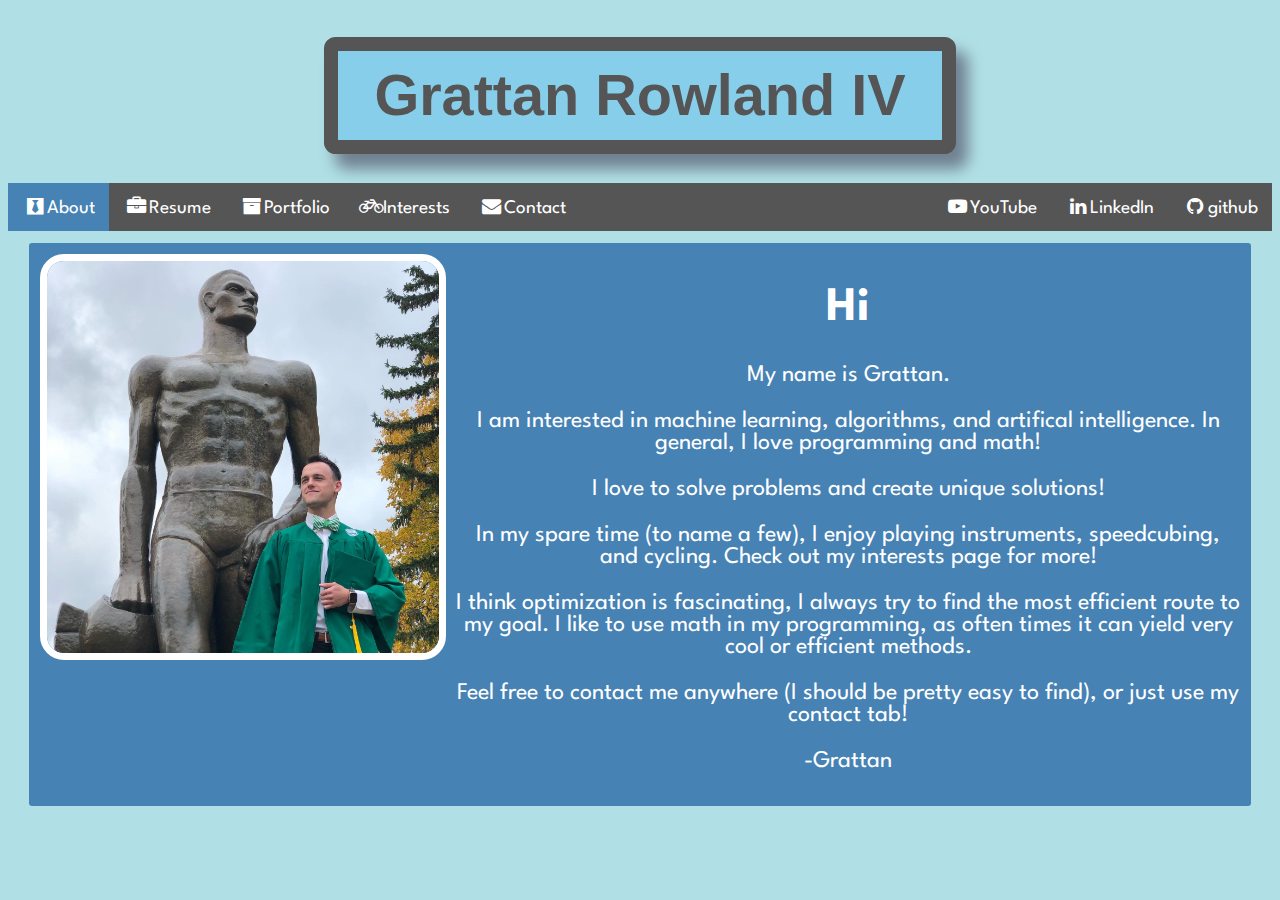
<file: index.html>
<!DOCTYPE html>
<html lang="en">
<head>
    <meta charset="utf-8">
    <title>Grattan Rowland IV | About</title>

    <meta name="Grattan Rowland IV" content="">
    <meta name="description" content="">
    <meta name="viewport" content="width=device-width, initial-scale=1">

    <link href="base.css" rel="stylesheet" type="text/css">
    <link href="https://fonts.googleapis.com/css?family=Spartan" rel="stylesheet" type="text/css">
    <link rel="stylesheet" href="https://cdnjs.cloudflare.com/ajax/libs/font-awesome/4.7.0/css/font-awesome.min.css">
    <link rel="icon" href="images/icon-2.png">
</head>
<body>
    <header>

        <a href="index.html">
            <div class="charcoal-text header-border">Grattan Rowland IV</div>
        </a>
    </header>

    <div class="navbar">
        <a class="active" href="index.html"><i class="fa fa-fw fa-black-tie"></i>About</a>
        <a href="resume.html"><i class="fa fa-fw fa-briefcase"></i>Resume</a>
        <a href="portfolio.html"><i class="fa fa-fw fa-archive"></i>Portfolio</a>
        <a href="interests.html"><i class="fa fa-fw fa-bicycle"></i>Interests</a>
        <a href="contact.html"><i class="fa fa-fw fa-envelope"></i>Contact</a>
        <a class="redirect" href="https://github.com/gratrow96/"><i class="fa fa-fw fa-github"></i>github</a>
        <a class="redirect" href="https://www.linkedin.com/in/grattan-rowland-iv/"><i class="fa fa-fw fa-linkedin"></i>LinkedIn</a>
        <a class="redirect" href="https://www.youtube.com/channel/UCwzqjpGeOSCIyZ8GLeaSjAQ"><i class="fa fa-fw fa-youtube-play"></i>YouTube</a>
    </div>

    <div class='row steelblue-box white-text centered-text'>
        <div class='row-pic'>
        <img class='indexContent' src="images/me.jpeg" alt="me-pic">
        </div>
        <div class='row-info'>
            <h1 class='bolder-text'>
                Hi
            </h1>
            <p class='indexText'>
                <p>
                    My name is Grattan.
                </p>
    
                <p>
                    I am interested in machine learning, algorithms, and artifical intelligence. In general, I love 
                programming and math!
                </p>
                
                <p>
                    I love to solve problems and create unique solutions!
                </p> 
                
                <p>
                    In my spare time (to name a few), I enjoy playing instruments,
                 speedcubing, and cycling. Check out my interests page for more!
                </p> 
                 
                <p>
                    I think optimization is fascinating, I always try to find the most efficient route to my goal. I like to use math 
                in my programming, as often times it can yield very cool or efficient methods. 
                </p>
                 
                <p>
                    Feel free to contact me anywhere (I should be pretty easy to find), or 
                just use my contact tab!
                </p> 
                 
                <p>
                    -Grattan
                </p>
            </p>
        </div>
    </div>
</body>
</html>
</file>
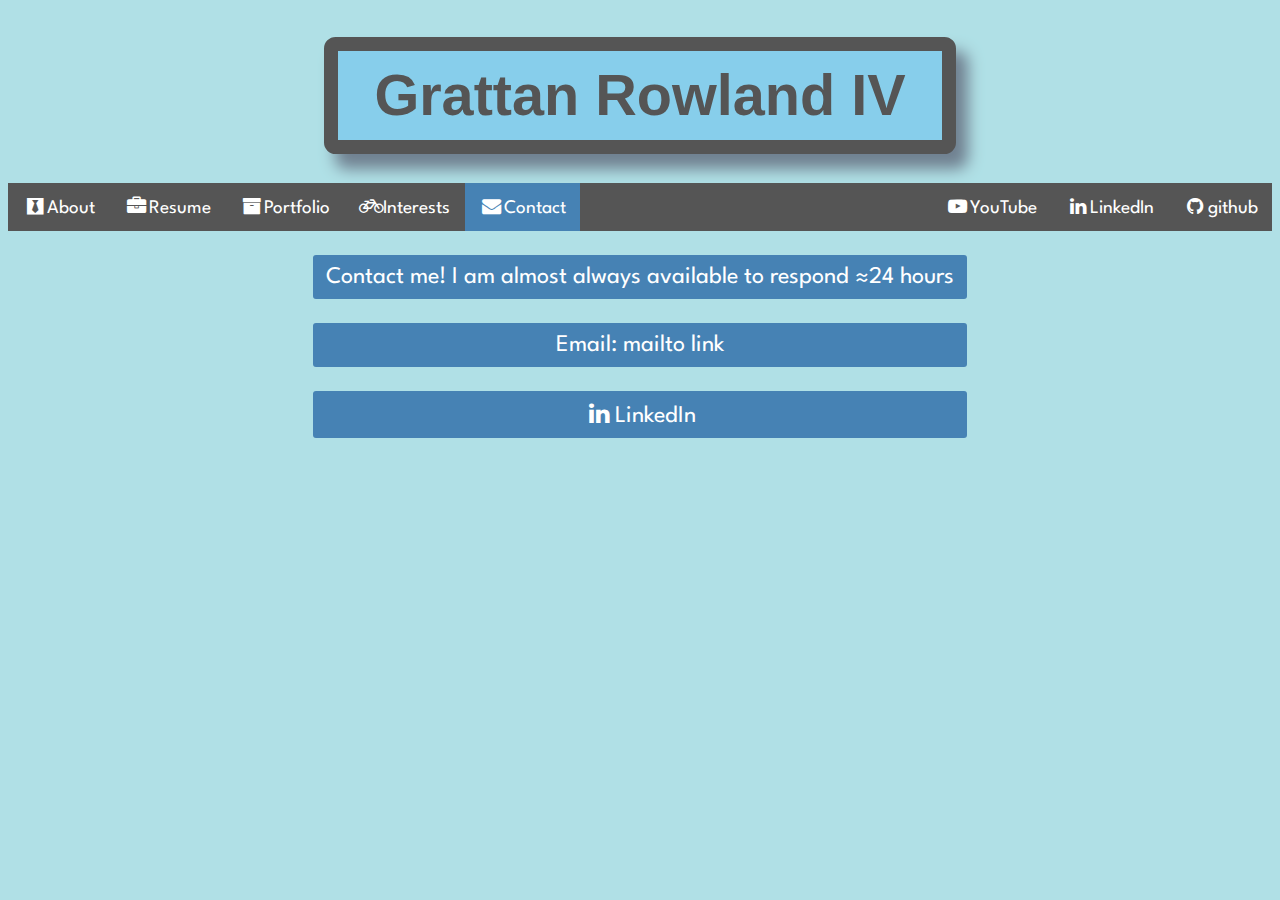
<file: contact.html>
<!DOCTYPE html>
<html lang="en">
<head>
    <meta charset="UTF-8">
    <title>Grattan Rowland IV | Contact</title>

    <meta name="Grattan Rowland IV" content="">
    <meta name="description" content="">
    <meta name="viewport" content="width=device-width, initial-scale=1">

    <link href="base.css" rel="stylesheet" type="text/css">
    <link href="https://fonts.googleapis.com/css?family=Spartan" rel="stylesheet" type="text/css">
    <link rel="stylesheet" href="https://cdnjs.cloudflare.com/ajax/libs/font-awesome/4.7.0/css/font-awesome.min.css">
    <link rel="icon" href="images/icon-2.png">
</head>
<body>

    <header>
        <a href="index.html">
            <div class="charcoal-text header-border">Grattan Rowland IV</div>
        </a>
    </header>

    <div class="navbar">
        <a href="index.html"><i class="fa fa-fw fa-black-tie"></i>About</a>
        <a href="resume.html"><i class="fa fa-fw fa-briefcase"></i>Resume</a>
        <a href="portfolio.html"><i class="fa fa-fw fa-archive"></i>Portfolio</a>
        <a href="interests.html"><i class="fa fa-fw fa-bicycle"></i>Interests</a>
        <a class="active" href="contact.html"><i class="fa fa-fw fa-envelope"></i>Contact</a>
        <a class="redirect" href="https://github.com/gratrow96/"><i class="fa fa-fw fa-github"></i>github</a>
        <a class="redirect" href="https://www.linkedin.com/in/grattan-rowland-iv/"><i class="fa fa-fw fa-linkedin"></i>LinkedIn</a>
        <a class="redirect" href="https://www.youtube.com/channel/UCwzqjpGeOSCIyZ8GLeaSjAQ"><i class="fa fa-fw fa-youtube-play"></i>YouTube</a>
    </div>

    <p id="narrow-box" class="centered-text steelblue-box white-text">
        Contact me! I am almost always available to respond ≈24 hours
    </p>

    <p id="narrow-box" class="centered-text steelblue-box white-text">
        Email: <a class="link-in-steelblue white-text" href="mailto:gratrow96@gmail.com">mailto link</a>
    </p>

    <p id="narrow-box" class="centered-text steelblue-box white-text">
        <a class="redirect" href="https://www.linkedin.com/in/grattan-rowland-iv/"><i class="fa fa-fw fa-linkedin"></i>LinkedIn</a>
    </p>

</body>
</html>
</file>
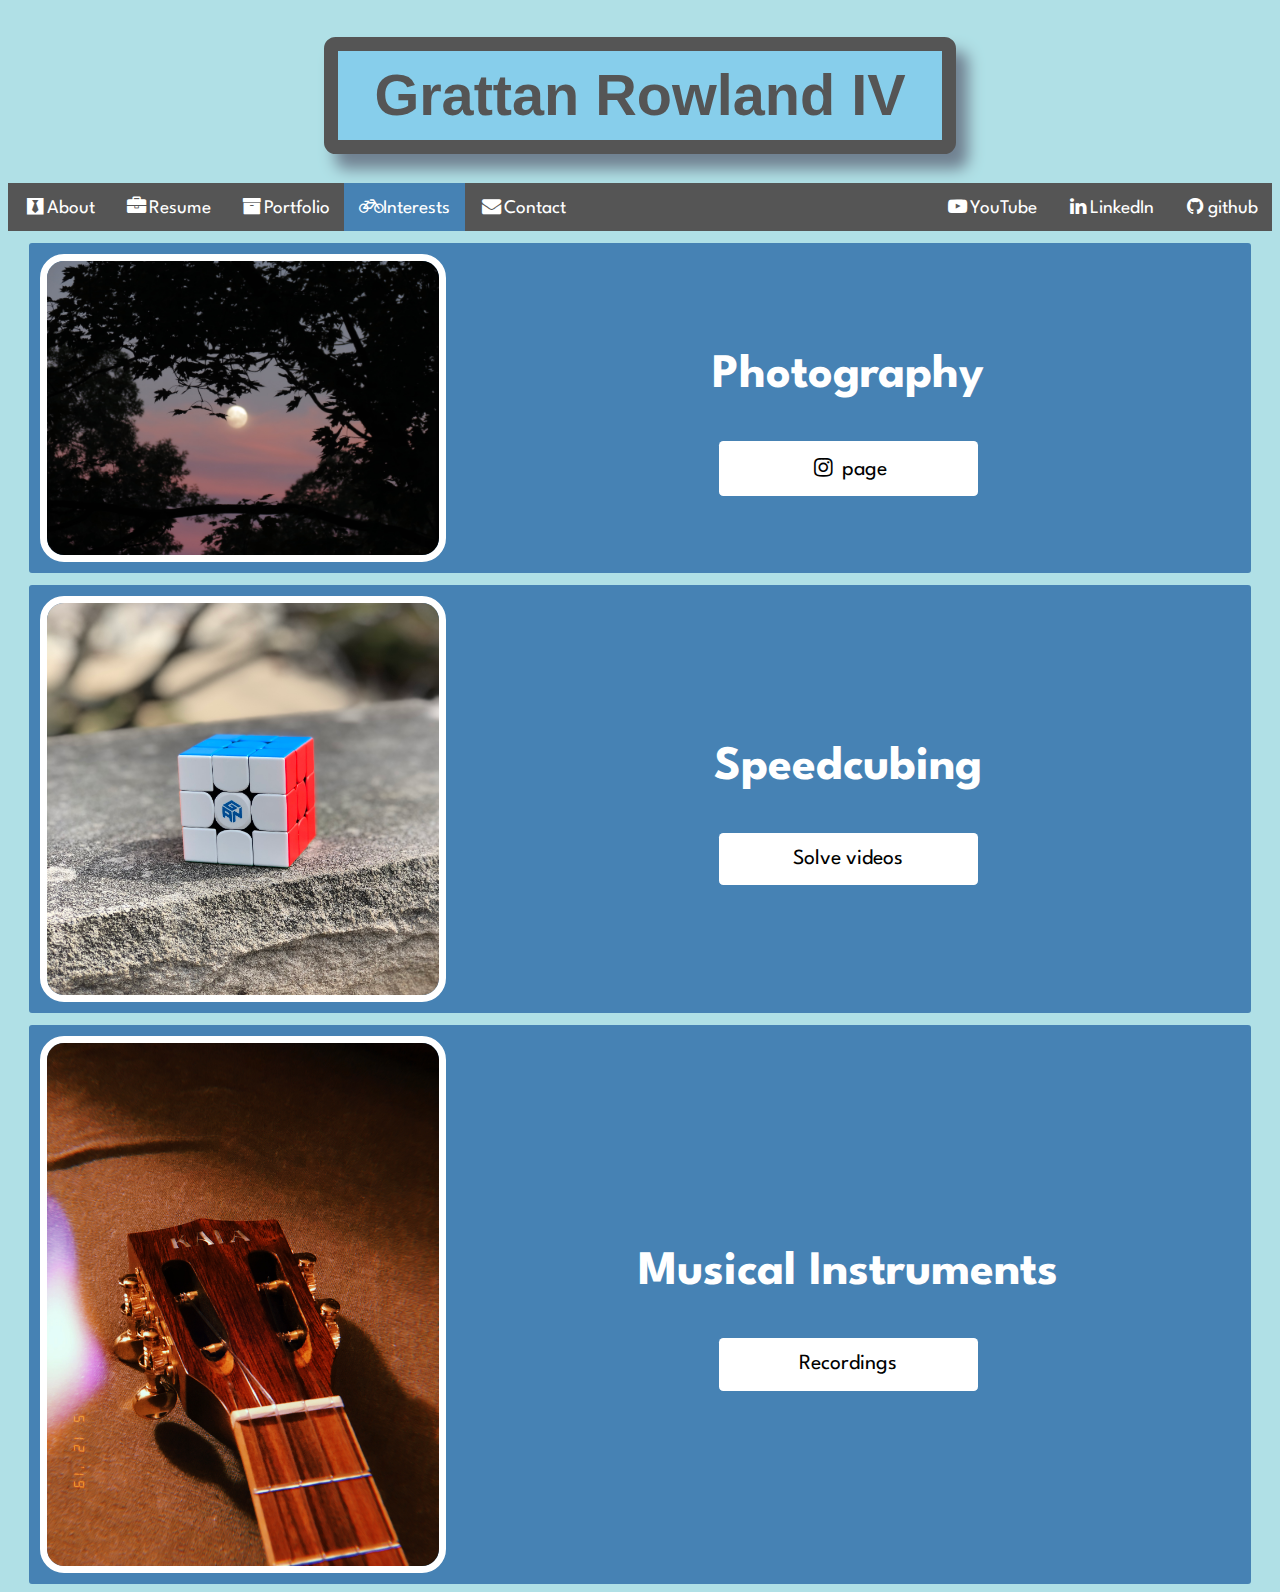
<file: interests.html>
<!DOCTYPE html>
<html lang="en">
<head>
    <meta charset="UTF-8">
    <title>Grattan Rowland IV | Interests</title>

    <meta name="Grattan Rowland IV" content="">
    <meta name="description" content="">
    <meta name="viewport" content="width=device-width, initial-scale=1">

    <link href="base.css" rel="stylesheet" type="text/css">
    <link href="https://fonts.googleapis.com/css?family=Spartan" rel="stylesheet" type="text/css">
    <link rel="stylesheet" href="https://cdnjs.cloudflare.com/ajax/libs/font-awesome/4.7.0/css/font-awesome.min.css">
    <link rel="icon" href="images/icon-2.png">
</head>
<body>

    <header>
        <a href="index.html">
            <div class="charcoal-text header-border">Grattan Rowland IV</div>
        </a>
    </header>

    <div class="navbar">
        <a href="index.html"><i class="fa fa-fw fa-black-tie"></i>About</a>
        <a href="resume.html"><i class="fa fa-fw fa-briefcase"></i>Resume</a>
        <a href="portfolio.html"><i class="fa fa-fw fa-archive"></i>Portfolio</a>
        <a class="active" href="interests.html"><i class="fa fa-fw fa-bicycle"></i>Interests</a>
        <a href="contact.html"><i class="fa fa-fw fa-envelope"></i>Contact</a>
        <a class="redirect" href="https://github.com/gratrow96/"><i class="fa fa-fw fa-github"></i>github</a>
        <a class="redirect" href="https://www.linkedin.com/in/grattan-rowland-iv/"><i class="fa fa-fw fa-linkedin"></i>LinkedIn</a>
        <a class="redirect" href="https://www.youtube.com/channel/UCwzqjpGeOSCIyZ8GLeaSjAQ"><i class="fa fa-fw fa-youtube-play"></i>YouTube</a>
    </div>

    <div class='row steelblue-box white-text centered-text'>
        <div class='row-pic'>
        <img class='interestContent' src="images/moon.JPG" alt="interest-pic">
        </div>
        <div class='row-info'>
            <h1 class='bolder-text'>
                Photography
            </h1>
            <p class='interestText'>
                <!-- text text text -->
            </p>
            <div class='row-buttons'>
                <a class= "learnMoreButton" href="https://www.instagram.com/gratpics/" target="_blank"><i class="fa fa-fw fa-instagram"></i> page</a>
            </div>
        </div>
    </div>

    <div class='row steelblue-box white-text centered-text'>
        <div class='row-pic'>
        <img class='interestContent' src="images/speedcube-image.jpg" alt="interest-pic">
        </div>
        <div class='row-info'>
            <h1 class='bolder-text'>
                Speedcubing
            </h1>
            <p class='interestText'>
                <!-- text text text -->
            </p>
            <div class='row-buttons'>
                <a class="learnMoreButton" href="speedcubing.html">Solve videos</a>
            </div>
        </div>
    </div>

    <div class='row steelblue-box white-text centered-text'>
        <div class='row-pic'>
        <img class='interestContent' src="images/uke_image.JPG" alt="interest-pic">
        </div>
        <div class='row-info'>
            <h1 class='bolder-text'>
                Musical Instruments
            </h1>
            <p class='interestText'>
                <!-- text text text -->
            </p>
            <div class='row-buttons'>
                    <a class='learnMoreButton' href="recordings.html">Recordings</a>
            </div>
        </div>
    </div>

    <!-- <div class='row steelblue-box white-text centered-text'>
        <div class='row-pic'>
        <img class='interestContent' src="#" alt="interest-pic">
        </div>
        <div class='row-info'>
            <h1 class='bolder-text'>
                interest title
            </h1>
            <p class='interestText'>
                text text text
            </p>
            <div class='row-buttons'>
                <button class='learnMoreButton'>
                    <a href="#" target="_blank">More content</a>
                </button>
            </div>
        </div>
    </div> -->

</body>
</html>
</file>
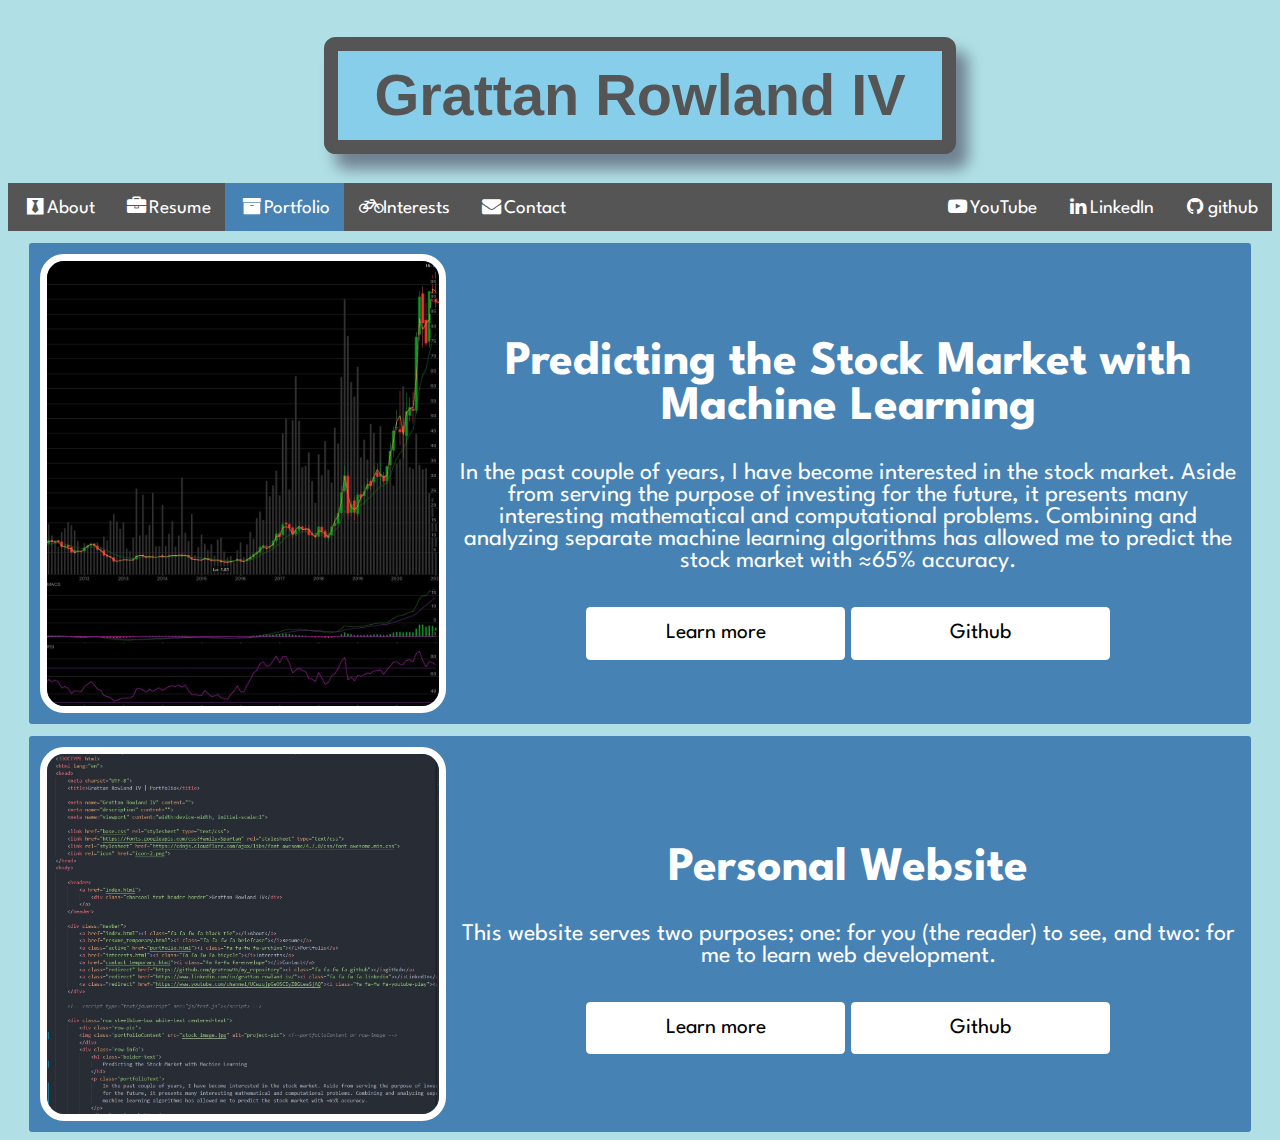
<file: portfolio.html>
<!DOCTYPE html>
<html lang="en">
<head>
    <meta charset="UTF-8">
    <title>Grattan Rowland IV | Portfolio</title>

    <meta name="Grattan Rowland IV" content="">
    <meta name="description" content="">
    <meta name="viewport" content="width=device-width, initial-scale=1">

    <link href="base.css" rel="stylesheet" type="text/css">
    <link href="https://fonts.googleapis.com/css?family=Spartan" rel="stylesheet" type="text/css">
    <link rel="stylesheet" href="https://cdnjs.cloudflare.com/ajax/libs/font-awesome/4.7.0/css/font-awesome.min.css">
    <link rel="icon" href="images/icon-2.png">
</head>
<body>

    <header>
        <a href="index.html">
            <div class="charcoal-text header-border">Grattan Rowland IV</div>
        </a>
    </header>

    <div class="navbar">
        <a href="index.html"><i class="fa fa-fw fa-black-tie"></i>About</a>
        <a href="resume.html"><i class="fa fa-fw fa-briefcase"></i>Resume</a>
        <a class="active" href="portfolio.html"><i class="fa fa-fw fa-archive"></i>Portfolio</a>
        <a href="interests.html"><i class="fa fa-fw fa-bicycle"></i>Interests</a>
        <a href="contact.html"><i class="fa fa-fw fa-envelope"></i>Contact</a>
        <a class="redirect" href="https://github.com/gratrow96/"><i class="fa fa-fw fa-github"></i>github</a>
        <a class="redirect" href="https://www.linkedin.com/in/grattan-rowland-iv/"><i class="fa fa-fw fa-linkedin"></i>LinkedIn</a>
        <a class="redirect" href="https://www.youtube.com/channel/UCwzqjpGeOSCIyZ8GLeaSjAQ"><i class="fa fa-fw fa-youtube-play"></i>YouTube</a>
    </div>

    <div class='row steelblue-box white-text centered-text'>
        <div class='row-pic'>
        <img class='portfolioContent' src="images/stock_image.jpg" alt="project-pic"> <!--portfolioContent or row-image -->
        </div>
        <div class='row-info'>
            <h1 class='bolder-text'>
                Predicting the Stock Market with Machine Learning
            </h1>
            <p class='portfolioText'>
                In the past couple of years, I have become interested in the stock market. Aside from serving the purpose of investing
                for the future, it presents many interesting mathematical and computational problems. Combining and analyzing separate
                machine learning algorithms has allowed me to predict the stock market with ≈65% accuracy.
            </p>
            <div class='row-buttons'>
                <a class='learnMoreButton' href="stockMLlearnmore.html" target="_blank">Learn more</a> <!--NEED TO MAKE PAGE STILL-->
                <a class='projectRepoButton' href="https://github.com/gratrow96/ml_stock_market" target="_blank">Github</a>
            </div>
        </div>
    </div>

    <div class='row steelblue-box white-text centered-text'>
        <div class='row-pic'>
        <img class='portfolioContent' src="images/site_code_image.jpg" alt="project-pic"> <!--portfolioContent or row-image -->
        </div>
        <div class='row-info'>
            <h1 class='bolder-text'>
                Personal Website
            </h1>
            <p class='portfolioText'>
                This website serves two purposes; one: for you (the reader) to see, and two: for me to learn web development.
            </p>
            <div class='row-buttons'>
                <a class='learnMoreButton' href="#" target="_blank">Learn more</a> <!--NEED TO MAKE PAGE STILL-->
                <a class='projectRepoButton' href="https://github.com/gratrow96/my_site" target="_blank">Github</a>
            </div>
        </div>
    </div>

    <!-- <div class='row steelblue-box white-text centered-text'>
        <div class='row-pic'>
        <img class='portfolioContent' src="#" alt="project-pic">
        </div>
        <div class='row-info'>
            <h1 class='bolder-text'>
                project title
            </h1>
            <p class='portfolioText'>
                text text text
            </p>
            <div class='row-buttons'>
                <a class='learnMoreButton' href="#" target="_blank">Learn More</a>
                <a class='projectRepoButton' href="#" target="_blank">Github</a>
            </div>
        </div>
    </div> -->

</body>
</html>
</file>
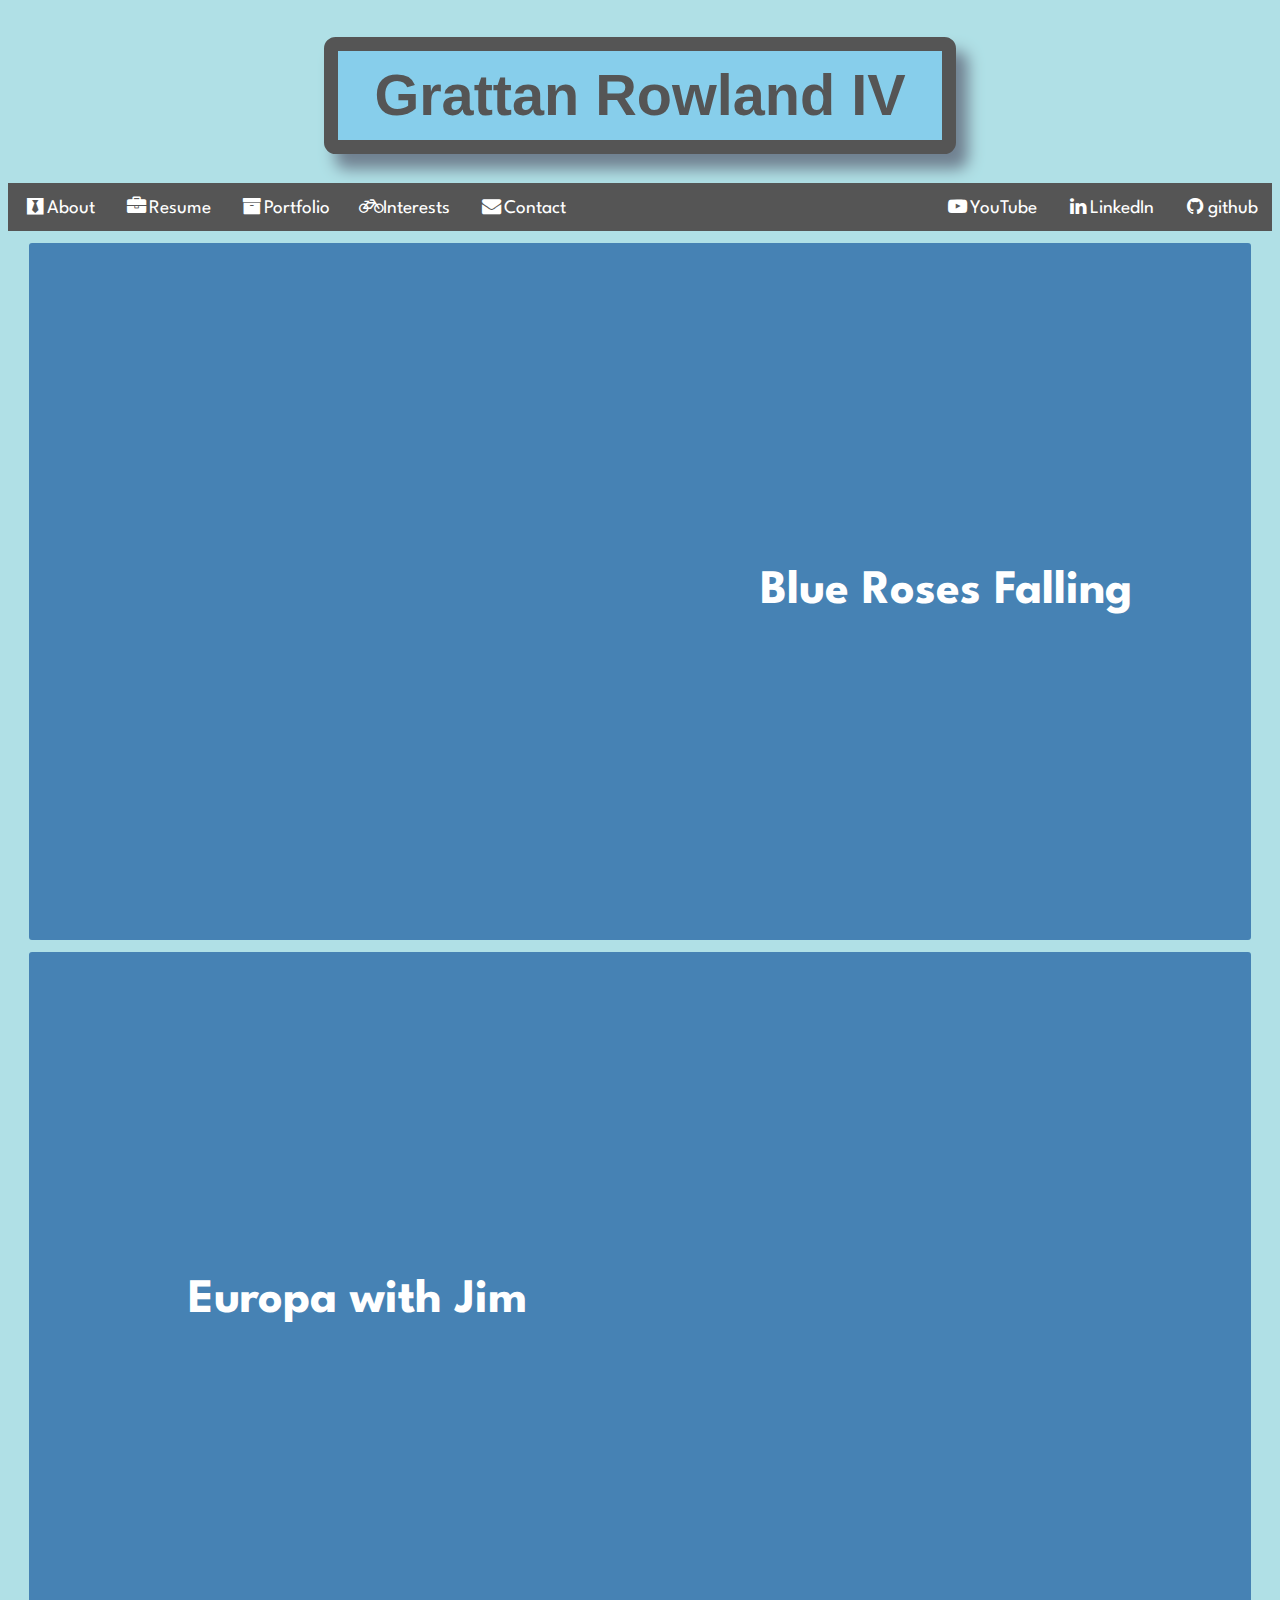
<file: recordings.html>
<!DOCTYPE html>
<html lang="en">
<head>
    <meta charset="utf-8">
    <title>Grattan Rowland IV | Music</title>

    <meta name="Grattan Rowland IV" content="">
    <meta name="description" content="">
    <meta name="viewport" content="width=device-width, initial-scale=1">

    <link href="base.css" rel="stylesheet" type="text/css">
    <link href="https://fonts.googleapis.com/css?family=Spartan" rel="stylesheet" type="text/css">
    <link rel="stylesheet" href="https://cdnjs.cloudflare.com/ajax/libs/font-awesome/4.7.0/css/font-awesome.min.css">
    <link rel="icon" href="images/icon-2.png">
</head>
<body>
    <header>

        <a href="index.html">
            <div class="charcoal-text header-border">Grattan Rowland IV</div>
        </a>
    </header>

    <div class="navbar">
        <a href="index.html"><i class="fa fa-fw fa-black-tie"></i>About</a>
        <a href="resume.html"><i class="fa fa-fw fa-briefcase"></i>Resume</a>
        <a href="portfolio.html"><i class="fa fa-fw fa-archive"></i>Portfolio</a>
        <a href="interests.html"><i class="fa fa-fw fa-bicycle"></i>Interests</a>
        <a href="contact.html"><i class="fa fa-fw fa-envelope"></i>Contact</a>
        <a class="redirect" href="https://github.com/gratrow96/"><i class="fa fa-fw fa-github"></i>github</a>
        <a class="redirect" href="https://www.linkedin.com/in/grattan-rowland-iv/"><i class="fa fa-fw fa-linkedin"></i>LinkedIn</a>
        <a class="redirect" href="https://www.youtube.com/channel/UCwzqjpGeOSCIyZ8GLeaSjAQ"><i class="fa fa-fw fa-youtube-play"></i>YouTube</a>
    </div>

    <div class='row steelblue-box white-text centered-text'>
        <div id="mid-split-row-p" class='row-pic videoWrapper'>
            <iframe width="720" height="405" src="https://www.youtube.com/embed/jbtczDOlWvM" frameborder="0" allow="accelerometer; autoplay; clipboard-write; encrypted-media; gyroscope; picture-in-picture" allowfullscreen></iframe>
        </div>
        <!-- width and height above do nothing, just leaving them for now until I clean up-->
        <div id="mid-split-row-i" class='row-info'>
            <h1 class='bolder-text'>
                Blue Roses Falling
            </h1>
        </div>
    </div>

    <div class='row steelblue-box white-text centered-text'>
        <div id="mid-split-row-i" class='row-info'>
            <h1 class='bolder-text'>
                Europa with Jim
            </h1>
        </div>
        
        <div id="mid-split-row-p" class='row-pic videoWrapper'>
            <iframe width="560" height="315" src="https://www.youtube.com/embed/hfgKIj0MWlE" frameborder="0" allow="accelerometer; autoplay; clipboard-write; encrypted-media; gyroscope; picture-in-picture" allowfullscreen></iframe>
        </div>
    </div>
    
    <!-- <div class='row steelblue-box white-text centered-text'>
        <div id="mid-split-row-i" class='row-info'>
            <h1 class='bolder-text'>
                interest title
            </h1>
        </div>
        
        <div id="mid-split-row-p" class='row-pic videoWrapper'>
            <iframe width="560" height="315" src="#" frameborder="0" allow="accelerometer; autoplay; clipboard-write; encrypted-media; gyroscope; picture-in-picture" allowfullscreen></iframe>
        </div>
    </div>

    <div class='row steelblue-box white-text centered-text'>
        <div id="mid-split-row-p" class='row-pic videoWrapper'>
            <iframe width="560" height="315" src="#" frameborder="0" allow="accelerometer; autoplay; clipboard-write; encrypted-media; gyroscope; picture-in-picture" allowfullscreen></iframe>
        </div>

        <div id="mid-split-row-i" class='row-info'>
            <h1 class='bolder-text'>
                interest title
            </h1>
        </div>
    </div>-->

</body>
</html>
</file>
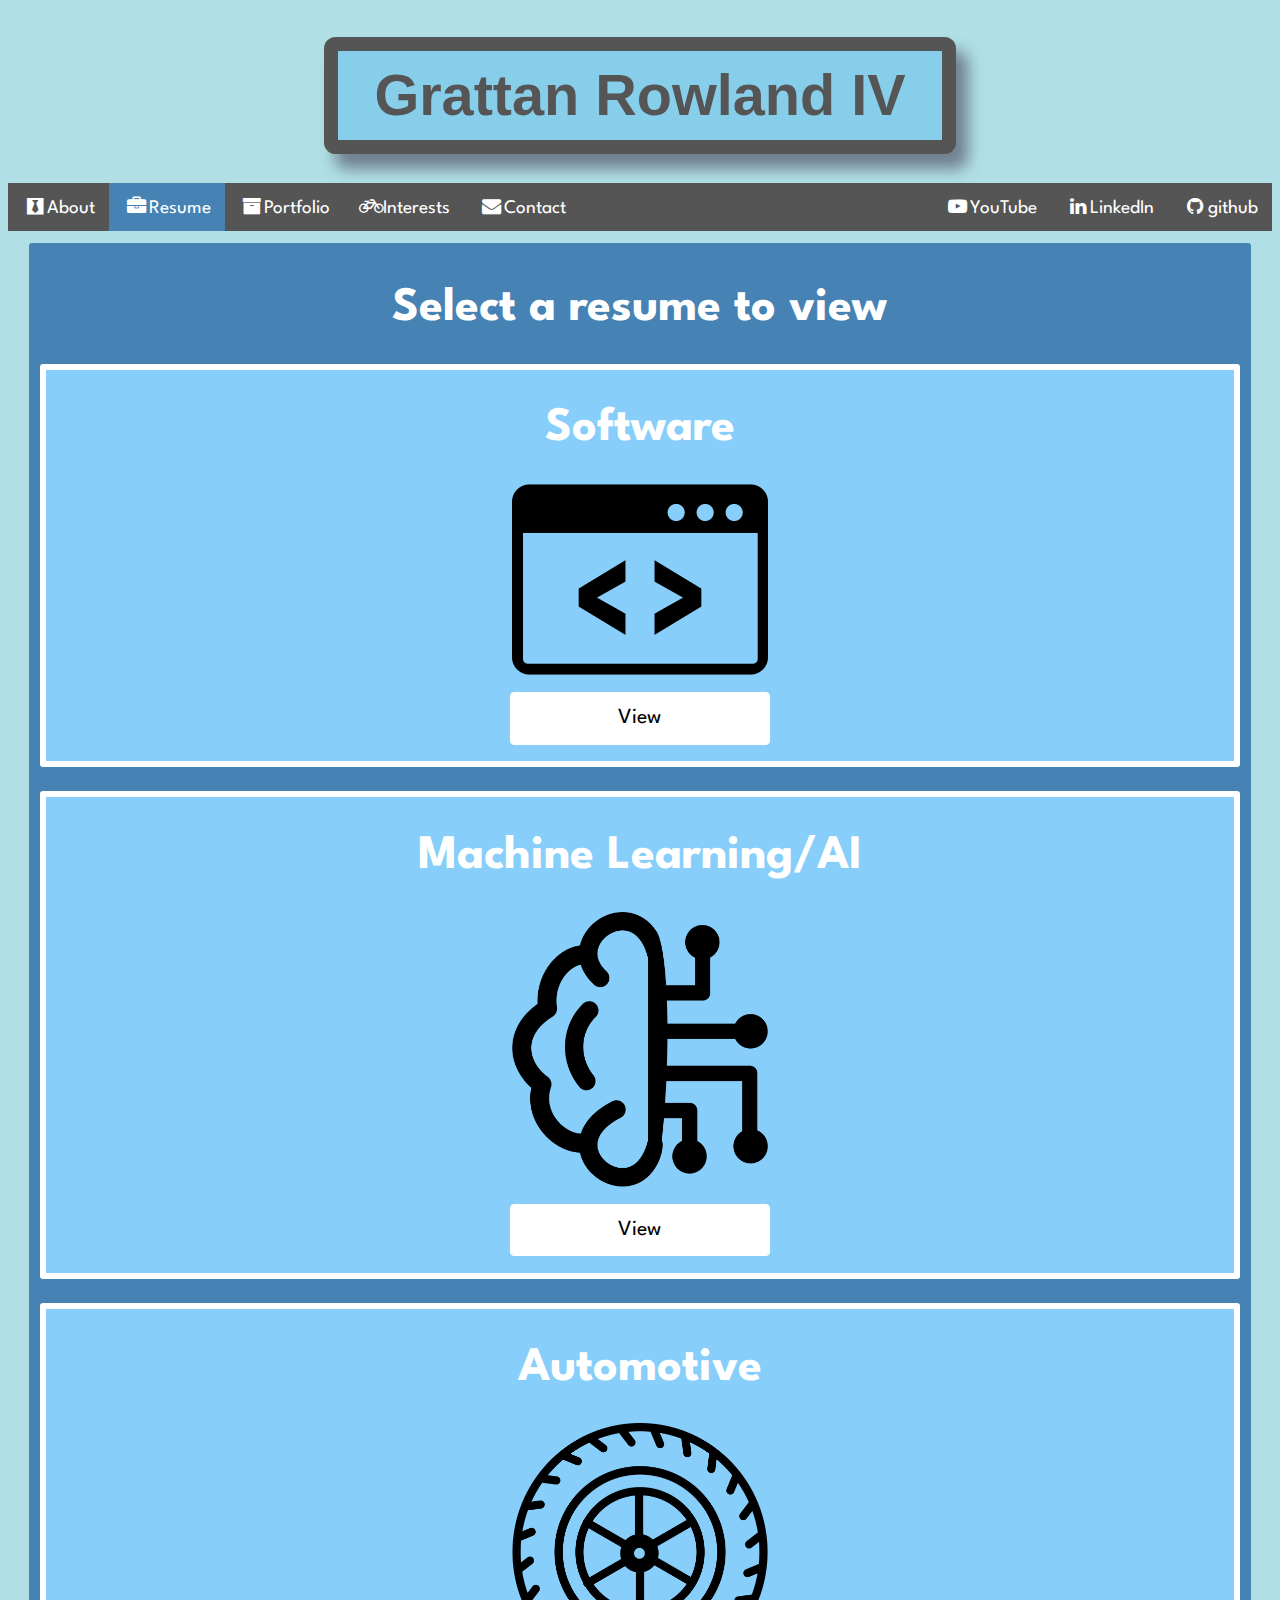
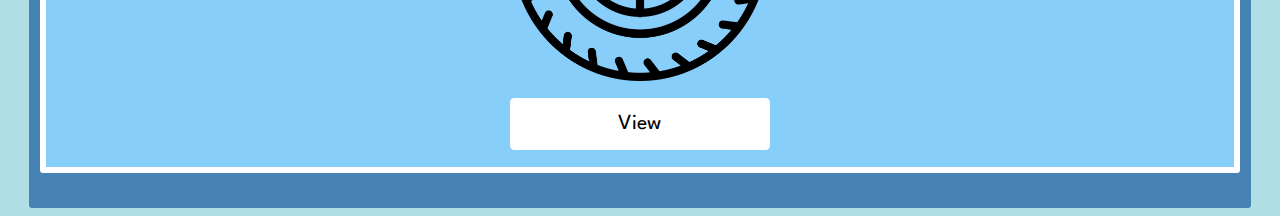
<file: resume.html>
<!DOCTYPE html>
<html lang="en">
<head>
    <meta charset="UTF-8">
    <title>Grattan Rowland IV | Resumes</title>

    <meta name="Grattan Rowland IV" content="">
    <meta name="description" content="">
    <meta name="viewport" content="width=device-width, initial-scale=1">

    <link href="base.css" rel="stylesheet" type="text/css">
    <link href="https://fonts.googleapis.com/css?family=Spartan" rel="stylesheet" type="text/css">
    <link rel="stylesheet" href="https://cdnjs.cloudflare.com/ajax/libs/font-awesome/4.7.0/css/font-awesome.min.css">
    <link rel="icon" href="images/icon-2.png">
</head>
<body>

    <header>
        <a href="index.html">
            <div class="charcoal-text header-border">Grattan Rowland IV</div>
        </a>
    </header>

    <div class="navbar">
        <a href="index.html"><i class="fa fa-fw fa-black-tie"></i>About</a>
        <a class="active" href="resume.html"><i class="fa fa-fw fa-briefcase"></i>Resume</a>
        <a href="portfolio.html"><i class="fa fa-fw fa-archive"></i>Portfolio</a>
        <a href="interests.html"><i class="fa fa-fw fa-bicycle"></i>Interests</a>
        <a href="contact.html"><i class="fa fa-fw fa-envelope"></i>Contact</a>
        <a class="redirect" href="https://github.com/gratrow96/"><i class="fa fa-fw fa-github"></i>github</a>
        <a class="redirect" href="https://www.linkedin.com/in/grattan-rowland-iv/"><i class="fa fa-fw fa-linkedin"></i>LinkedIn</a>
        <a class="redirect" href="https://www.youtube.com/channel/UCwzqjpGeOSCIyZ8GLeaSjAQ"><i class="fa fa-fw fa-youtube-play"></i>YouTube</a>
    </div>

    <!--the thing for the pdf I wanted to keep handy-->
    <!--<embed src="http://www.animalearn.org/img/pdf/animalFacts.pdf" width="800px" height="2100px" />-->

    <div class='column steelblue-box white-text centered-text'>
        <h1 class="bolder-text">
            Select a resume to view
        </h1>
        <div class='column-info column-block'>
            <h1>
                Software
            </h1>
            <div class='column-pic'>
                <img class='resumeContent' src="images/web-code.png" alt="res-icon">
            </div>
            <div class='column-buttons'>
                <a class="viewResumeButton" href="files/Grattan_Rowland_IV_Resume_1_20_2021_Software.pdf" target="_blank">View</a>
            </div>
        </div>

        <div class='column-info column-block'>
            <h1>
                Machine Learning/AI
            </h1>
            <div class='column-pic'>
                <img class='resumeContent' src="images/learning-machine-ai.png" alt="res-icon">
            </div>
            <div class='column-buttons'>
                <a class="viewResumeButton" href="files/Grattan_Rowland_IV_Resume_12_5_2020_Machine_Learning.pdf" target="_blank">View</a>
            </div>
        </div>

        <div class='column-info column-block'>
            <h1>
                Automotive
            </h1>
            <div class='column-pic'>
                <img class='resumeContent' src="images/car-tire-wheel.png" alt="res-icon">
            </div>
            <div class='column-buttons'>
                <a class="viewResumeButton" href="files/Grattan_Rowland_IV_Resume_11_3_2020_Automotive.pdf" target="_blank">View</a>
            </div>
        </div>

    </div>

</body>
</html>
</file>
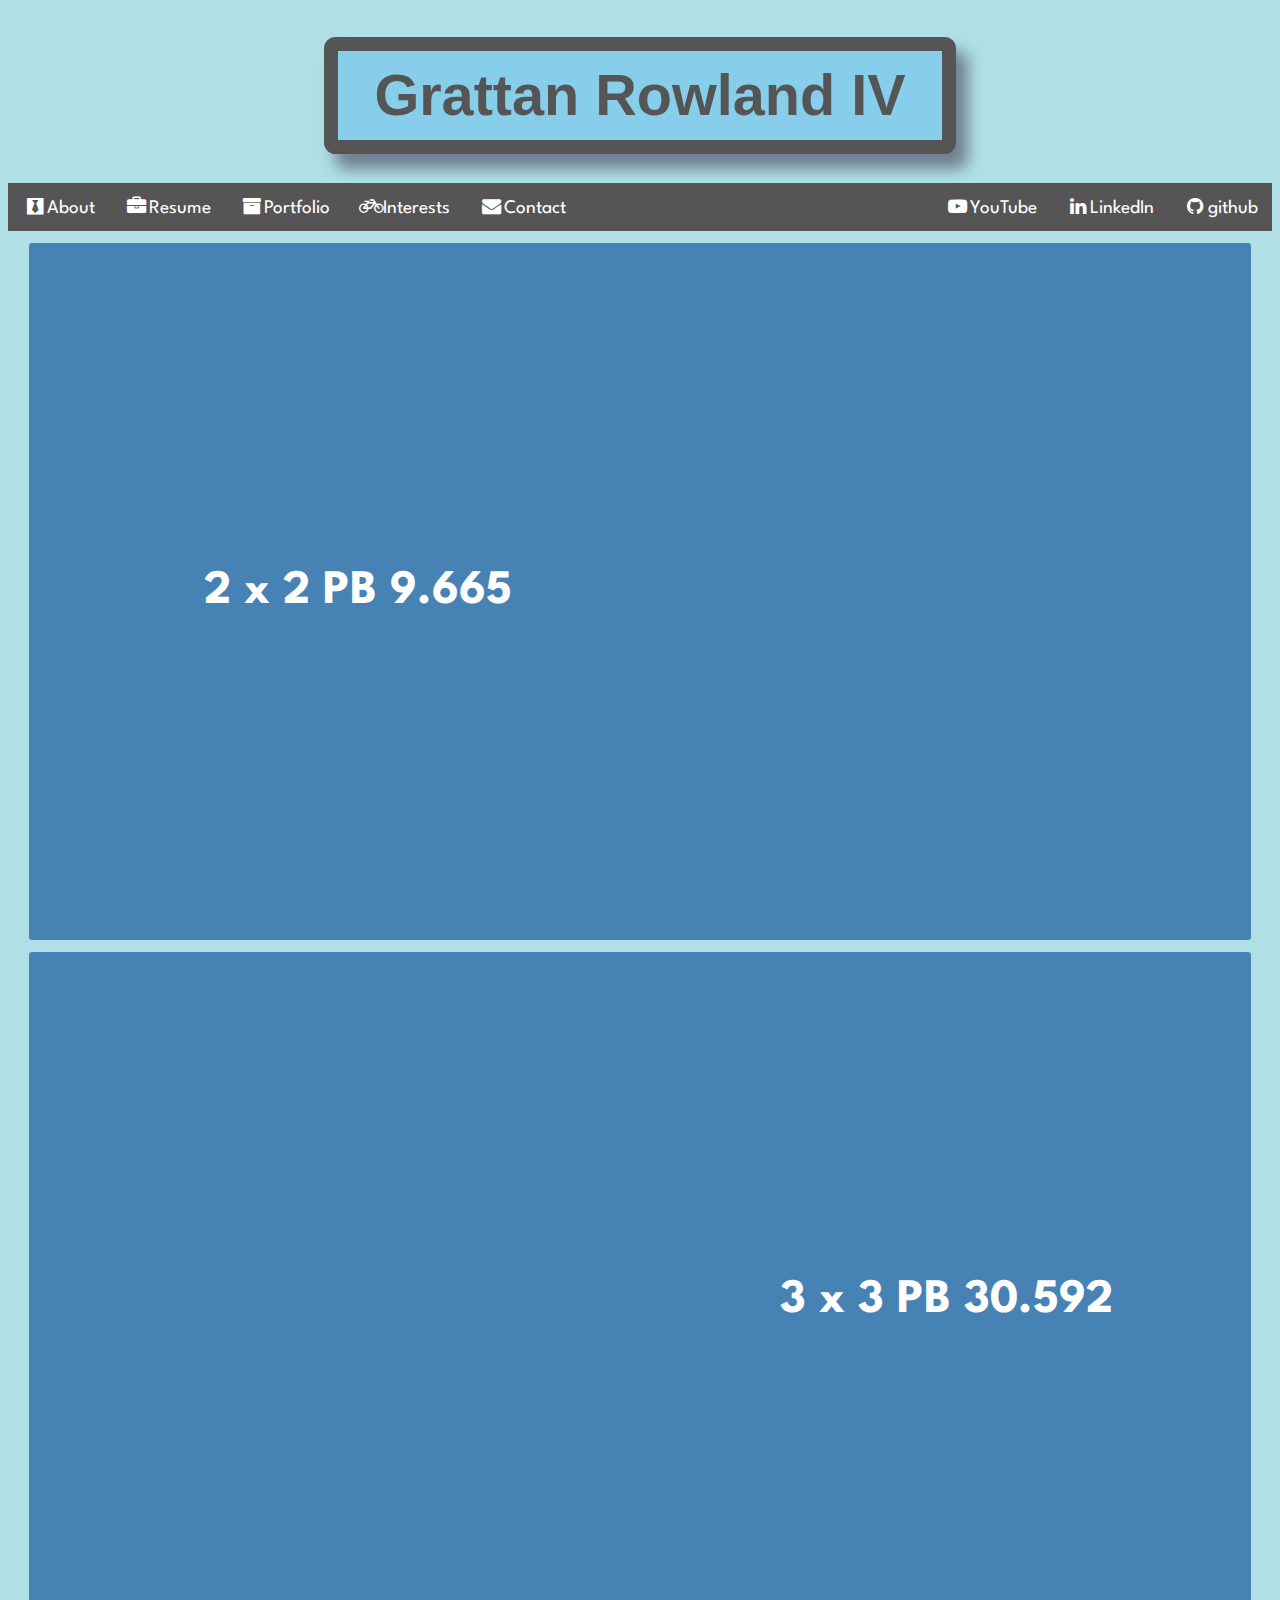
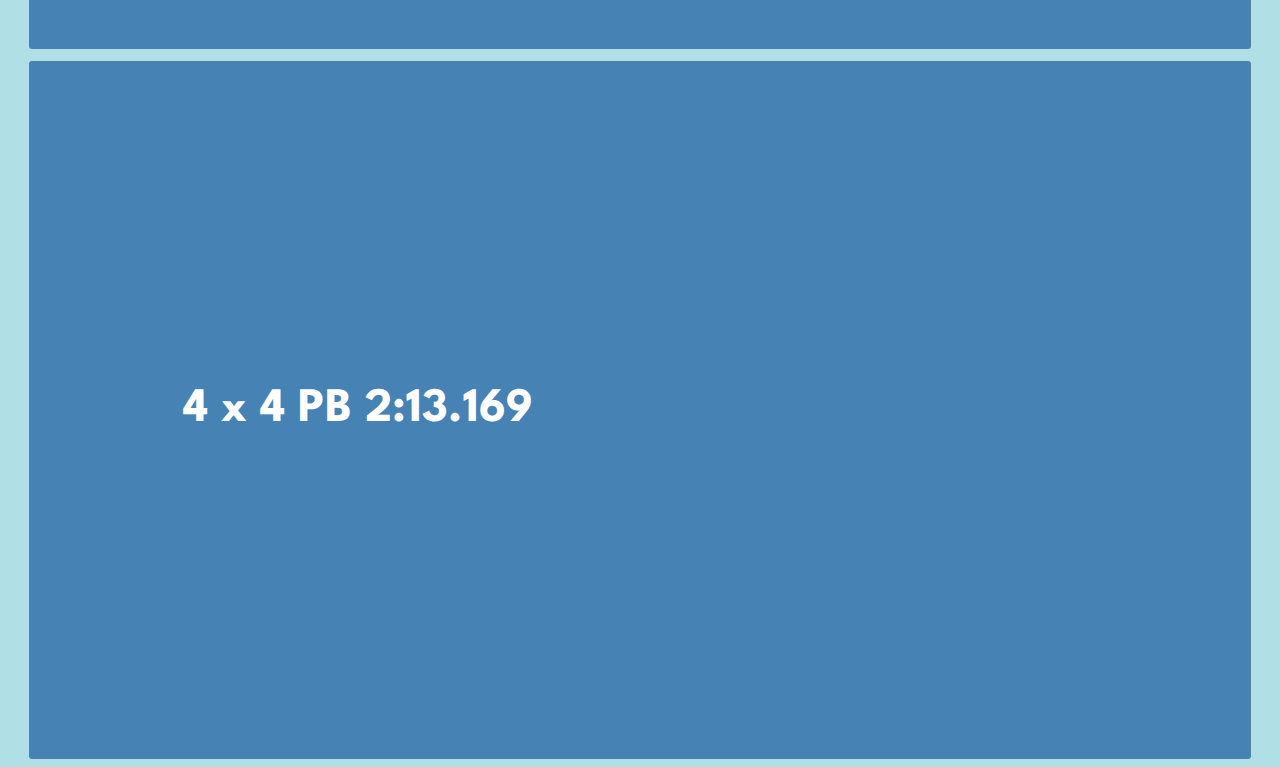
<file: speedcubing.html>
<!DOCTYPE html>
<html lang="en">
<head>
    <meta charset="utf-8">
    <title>Grattan Rowland IV | Speedcubing</title>

    <meta name="Grattan Rowland IV" content="">
    <meta name="description" content="">
    <meta name="viewport" content="width=device-width, initial-scale=1">

    <link href="base.css" rel="stylesheet" type="text/css">
    <link href="https://fonts.googleapis.com/css?family=Spartan" rel="stylesheet" type="text/css">
    <link rel="stylesheet" href="https://cdnjs.cloudflare.com/ajax/libs/font-awesome/4.7.0/css/font-awesome.min.css">
    <link rel="icon" href="images/icon-2.png">
</head>
<body>
    <header>

        <a href="index.html">
            <div class="charcoal-text header-border">Grattan Rowland IV</div>
        </a>
    </header>

    <div class="navbar">
        <a href="index.html"><i class="fa fa-fw fa-black-tie"></i>About</a>
        <a href="resume.html"><i class="fa fa-fw fa-briefcase"></i>Resume</a>
        <a href="portfolio.html"><i class="fa fa-fw fa-archive"></i>Portfolio</a>
        <a href="interests.html"><i class="fa fa-fw fa-bicycle"></i>Interests</a>
        <a href="contact.html"><i class="fa fa-fw fa-envelope"></i>Contact</a>
        <a class="redirect" href="https://github.com/gratrow96/"><i class="fa fa-fw fa-github"></i>github</a>
        <a class="redirect" href="https://www.linkedin.com/in/grattan-rowland-iv/"><i class="fa fa-fw fa-linkedin"></i>LinkedIn</a>
        <a class="redirect" href="https://www.youtube.com/channel/UCwzqjpGeOSCIyZ8GLeaSjAQ"><i class="fa fa-fw fa-youtube-play"></i>YouTube</a>
    </div>

    <div class='row steelblue-box white-text centered-text'>
        <div id="mid-split-row-i" class='row-info'>
            <h1 class='bolder-text'>
                2 x 2 PB 9.665
            </h1>
        </div>
        
        <div id="mid-split-row-p" class='row-pic videoWrapper'>
            <iframe width="560" height="315" src="https://www.youtube.com/embed/5UDA2uMi2iM" frameborder="0" allow="accelerometer; autoplay; clipboard-write; encrypted-media; gyroscope; picture-in-picture" allowfullscreen></iframe>
        </div>
    </div>

    <div class='row steelblue-box white-text centered-text'>
        <div id="mid-split-row-p" class='row-pic videoWrapper'>
            <iframe width="560" height="315" src="https://www.youtube.com/embed/25ZgSXOc1-g" frameborder="0" allow="accelerometer; autoplay; clipboard-write; encrypted-media; gyroscope; picture-in-picture" allowfullscreen></iframe>
        </div>

        <div id="mid-split-row-i" class='row-info'>
            <h1 class='bolder-text'>
                3 x 3 PB 30.592
            </h1>
        </div>
    </div>

    <div class='row steelblue-box white-text centered-text'>
        <div id="mid-split-row-i" class='row-info'>
            <h1 class='bolder-text'>
                4 x 4 PB 2:13.169
            </h1>
        </div>
        
        <div id="mid-split-row-p" class='row-pic videoWrapper'>
            <iframe width="560" height="315" src="https://www.youtube.com/embed/C2S3-0MnbDA" frameborder="0" allow="accelerometer; autoplay; clipboard-write; encrypted-media; gyroscope; picture-in-picture" allowfullscreen></iframe>
        </div>
    </div>

    <!-- <div class='row steelblue-box white-text centered-text'>
        <div id="mid-split-row-i" class='row-info'>
            <h1 class='bolder-text'>
                interest title
            </h1>
        </div>
        
        <div id="mid-split-row-p" class='row-pic videoWrapper'>
            <iframe width="560" height="315" src="#" frameborder="0" allow="accelerometer; autoplay; clipboard-write; encrypted-media; gyroscope; picture-in-picture" allowfullscreen></iframe>
        </div>
    </div>

    <div class='row steelblue-box white-text centered-text'>
        <div id="mid-split-row-p" class='row-pic videoWrapper'>
            <iframe width="560" height="315" src="#" frameborder="0" allow="accelerometer; autoplay; clipboard-write; encrypted-media; gyroscope; picture-in-picture" allowfullscreen></iframe>
        </div>

        <div id="mid-split-row-i" class='row-info'>
            <h1 class='bolder-text'>
                interest title
            </h1>
        </div>
    </div>-->

</body>
</html>
</file>
<file: base.css>
/* ////////////// Style for all documents //////////// */
body {
    font-family: 'Spartan', sans-serif;
    font-size: 1.5em;
    background: powderblue;
    animation: fadeIn ease .5s;  
    animation-iteration-count: 1;
    animation-fill-mode: forwards;
}

@keyframes fadeIn {
    0% {
        opacity: 0;
    }
    100% {
        opacity: 1;
    }
}

header {
    text-align: center;
    font-weight: bolder;
    font-family: Helvetica;
    font-size: 1.2em;
}

/* /////////// TEXT CLASSES /////////// */
.black-text {
    color: black;
}

.slategrey-text {
    color: slategrey;
}

.white-text {
    color: white;
}

.charcoal-text {
    color: #555555;
}

.bold-text {
    font-weight: bold;
}

.bolder-text {
    font-weight: bolder;
}

.centered-text {
    text-align: center;
    width: 100%;
    display: block;
}

/* ////////// BORDER/BOX CLASSES ////////// */

.steelblue-box {
    border-color: steelblue;
    border-width: .25em;
    border-style: solid;
    border-radius: .125em;
    padding: .2em;
    width: auto;
    background: steelblue;
    margin-top: 1em;
    margin-bottom: 1em;
}

#narrow-box {
    width: 50%;
    margin: auto;
    margin-top: 1em;
}

.header-border {
    /* border-color: white; */
    border-color: #555555;
    border-width: .25em;
    border-style: solid;
    border-radius: .2em;
    padding: .2em;
    /* width: 100%; */
    /* box-shadow: .2em .25em .25em #555555; */ /* for white border */
    box-shadow: .2em .25em .25em slategray;
    background: skyblue;
}

/* ////////// DIVISIONS/LINKS CLASSES ////////// */
header a {
    padding: .5em;
    font-size: 2em;
    width: 50%;
    /* float: left; */
    text-align: center;
    display: inline-block; /* displays in center of page */
}

header a:hover {
    text-decoration: none;
    cursor: pointer;
}

a {
    text-decoration: none;
    color: black;
}

a:hover {
    text-decoration: none;
    /* color: white; */
    cursor: pointer;
}

.link-in-steelblue {
    color: white;
    transition-duration: .5s;
}

.link-in-steelblue:hover {
    color: black;
    transition-duration: .5s;
}

/* ////////// INDEX CLASSES ////////// */

.indexContent {
    width: 100%;
    float: left;
    border-width: .3em;
    border-color: white;
    border-radius: 1em;
    border-style: solid;
    margin: auto;
}

.indexText {
    text-align: center;
}

/* ////////// NAVIGATION BAR ////////// */
.navbar {
    width: 100%;
    background-color: #555;
    overflow: auto;
}

/* Navbar links */
.navbar a {
    float: left;
    text-align: center;
    padding: .75em;
    color: white;
    text-decoration: none;
    font-size: .8em;
    transition-duration: .5s;
}

/* Navbar links on mouse-over */
.navbar a:hover {
    background-color: slategrey;
    color: white;
    text-decoration: none;
}

.redirect {
    color: white;
    transition-duration: .5s;
}

.redirect:hover {
    color: black;
    transition-duration: .5s;
}

.navbar .redirect {
    float: right;
    text-align: center;
    padding: .75em;
    color: white;
    text-decoration: none;
    font-size: .8em;
    transition-duration: .5s;
}

/* Current/active navbar link */
.active {
    background-color: steelblue;
}

/* ////////// PORTFOLIO CLASSES ///////// */

.portfolioContent {
    width: 100%;
    float: left;
    border-width: .3em;
    border-color: white;
    border-radius: 1em;
    border-style: solid;
    margin: auto;
}

.portfolioText {
    text-align: center;
}

.learnMoreButton {
    color: black;
    background-color: white;
    text-align: center;
    text-decoration: none;
    display: inline-block;
    font-size: .9em;
    cursor: pointer;
    transition-duration: .5s;
    border: none;
    border-radius: .2em;
    padding: .75em 1em;
    width: 10em;
    margin-top: .5em;
    align-items: center;
}

.learnMoreButton:hover {
    background-color: skyblue;
    color: white;
}

.projectRepoButton {
    color: black;
    background-color: white;
    text-align: center;
    text-decoration: none;
    display: inline-block;
    font-size: .9em;
    cursor: pointer;
    transition-duration: .5s;
    border: none;
    border-radius: .2em;
    padding: .75em 1em;
    width: 10em;
    margin-top: .5em;
    align-items: center;
}

.projectRepoButton:hover {
    background-color: skyblue;
    color: white;
}

/* //////// ROW DIVISIONS ///////// */
.row {
    width: 95%;
    margin: 0 auto;
    display: flex;
    margin-top: .5em;
  }
  
.row-info {
    width: 66%;
    margin: auto;
    margin-left: 1em;
    /* margin-top: 1em; */
}
  
.row-image {
    width: 100%;
    margin: 0 auto;
}

.row-pic {
    width: 33%;
}

.row-buttons {
    margin: 0 auto;
}

/* ////////// INTERESTS CLASSES ///////// */
.interestContent {
    width: 100%;
    float: left;
    border-width: .3em;
    border-color: white;
    border-radius: 1em;
    border-style: solid;
    margin: auto;
}

.interestText {
    text-align: center;
}

/* ////////// COLUMN DIVISIONS ///////// */
.column {
    width: 95%;
    margin: 0 auto;
    display: block;
    margin-top: .5em;
}

.column-info {
    width: 95%;
    margin: auto;
    margin-top: 1em;
}

.column-image {
    width: 100%;
    margin: 0 auto;
}

.column-pic {
    width: 66%;
    margin: auto;
}

.column-buttons {
    margin: 0 auto;
    margin-bottom: .5em;
    margin-top: .5em;
}

.column-block {
    border-color: white;
    border-width: .25em;
    border-style: solid;
    border-radius: .125em;
    padding: .2em;
    width: auto; /* or 33% */
    background: lightskyblue;
    margin-top: 1em;
    margin-bottom: 1em;
    /* box-shadow: .2em .25em .25em black; */
}

/* ////////// RECORDINGS CLASSES ////////// */
.recordingContent {
    width: auto;
    float: none;
    border-width: .3em;
    border-color: white;
    border-radius: 1em;
    border-style: solid;
    margin: auto;
}

#mid-split-row-i {
    width: 50%;
}

#mid-split-row-p {
    width: 50%;
}

.videoWrapper {
    position: relative;
    padding-bottom: 56.25%; /* 16:9 */
    height: 0;
  }
  .videoWrapper iframe {
    position: absolute;
    top: 0;
    left: 0;
    width: 100%;
    height: 100%;
  }

/* ////////// RESUME PAGE CLASSES ////////// */

.viewResumeButton {
    color: black;
    background-color: white;
    text-align: center;
    text-decoration: none;
    display: block;
    font-size: .9em;
    cursor: pointer;
    transition-duration: .5s;
    border: none;
    border-radius: .2em;
    padding: .75em 1em;
    width: 10em;
    margin: auto;
}

.viewResumeButton:hover {
    background-color: steelblue;
    color: white;
}

.resumeContent {
    width: 33%;
    /* float: left; */
    margin: auto;
}

/* ////////// RESPONSIVENESS FOR SCREEN DIMENSIONS ////////// */
/* Bigger than 1080p Resolution */
@media screen and (min-width: 1920px) {
    
}

/* Weird resolution range that requires these special scales */
@media screen and (max-width: 1920px) {
    .resumeSelectForm #selectedResume {
        width: 60%;
    }

}

/* Threshold for mallest size we allow for horizontal navbar */
@media screen and (max-width: 1080px) {
    .resumeSelectForm #selectedResume {
        width: 60%;
    }

    .navbar a {
        float: none;
        display: block;
    }

    .navbar .redirect {
        float: none;
    }

    header a {
        width: 70%;
        font-size: 1em;
    }

    .indexText {
        width: 100%;
        float: none;
        display: block;
    }

    .indexContent {
        width: 90%;
        float: none;
        display: block;
        margin: auto;
    }

    .viewResumeButton {
        width: 6em;
    }

    .row {
        display: block;
        font-size: .8em;
    }

    .row-pic {
        width: 90%;
        margin: auto;
    }

    .portfolioContent {
        display: block;
        margin: auto;
        float: none;
        width: 90%;
    }

    .indexContent {
        display: block;
        margin: auto;
        float: none;
        width: 90%;
    }

    .interestContent {
        display: block;
        margin: auto;
        float: none;
        width: 90%;
    }

    .row-info {
        margin: auto;
        margin-top: 1em;
    }

    .column {
        font-size: .6em;
    }
}
</file>
